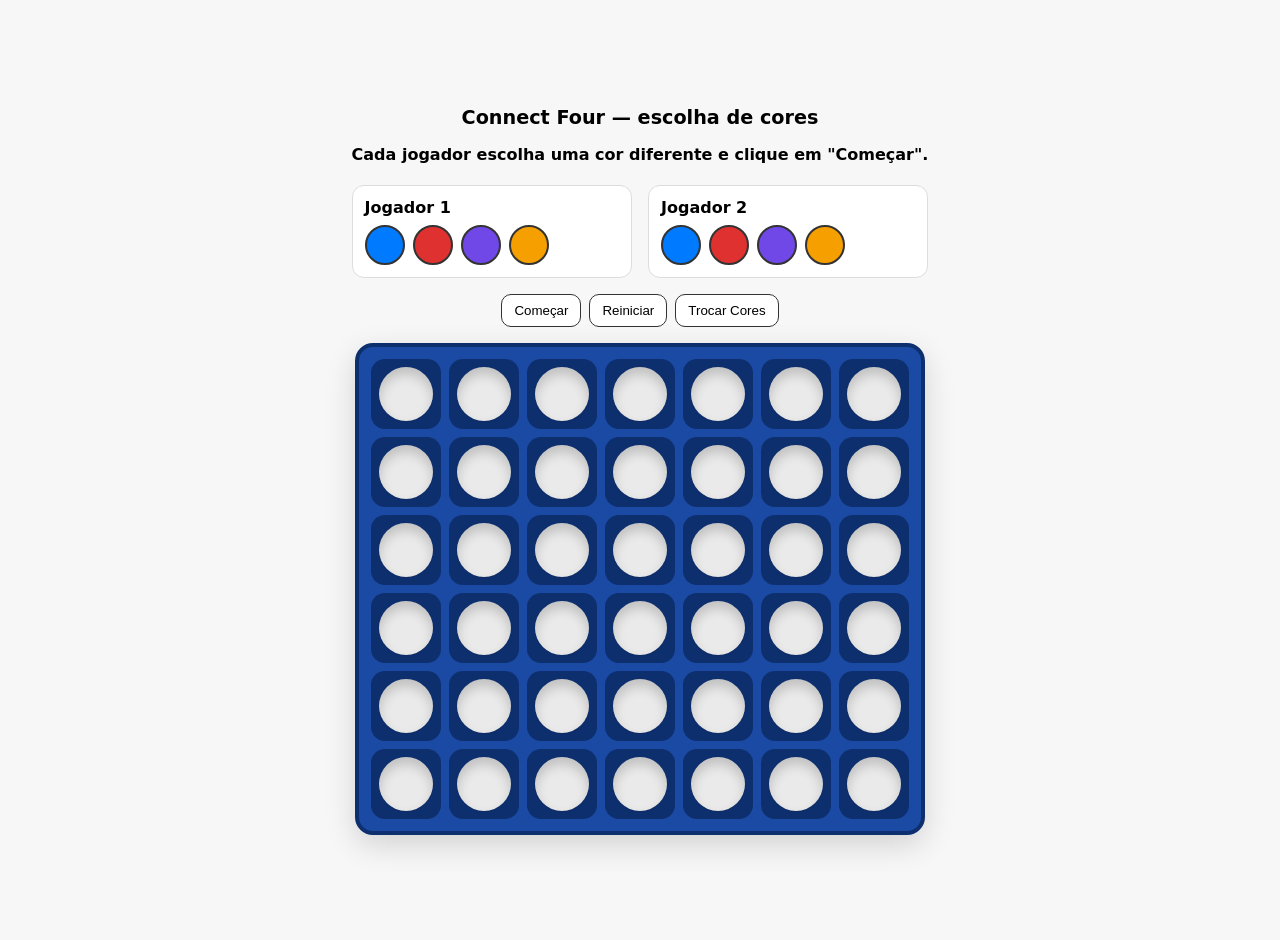
<file: connect4.html>
<!DOCTYPE html>
<html lang="pt-BR">
<head>
<meta charset="UTF-8" />
<title>Connect Four — dois jogadores com escolha de cores</title>
<meta name="viewport" content="width=device-width, initial-scale=1" />
<link rel="stylesheet" href="connect4.css"></head>
</head>
<body>
  <h1>Connect Four — escolha de cores</h1>
  <div id="status">Cada jogador escolha uma cor diferente e clique em "Começar".</div>

  <section class="pickers" id="pickers">
    <div class="picker" id="p1Picker">
      <h2>Jogador 1</h2>
      <div class="colors" data-player="1"></div>
    </div>
    <div class="picker" id="p2Picker">
      <h2>Jogador 2</h2>
      <div class="colors" data-player="2"></div>
    </div>
  </section>

  <div id="controls">
    <button id="start" class="ctrl">Começar</button>
    <button id="reset" class="ctrl">Reiniciar</button>
    <button id="changeColors" class="ctrl">Trocar Cores</button>
  </div>

  <div id="boardWrap">
    <div id="board" aria-label="Tabuleiro Connect Four"></div>
  </div>
<script src='connect4.js'></script>
</body>
</html>
</file>
<file: connect4.css>
:root { --cols: 7; --rows: 6; --size: 70px; }

  body { font-family: system-ui, Arial, sans-serif; display: grid; gap: 16px; place-content: center; min-height: 100vh; margin: 0; padding: 20px; background:#f7f7f7; }
  h1 { margin: 0; font-size: 1.2rem; text-align: center; }
  #status { text-align: center; font-weight: 600; min-height: 1.5em; }

  /* Seleção de cores */
  .pickers { display: grid; grid-template-columns: 1fr 1fr; gap: 16px; }
  .picker { background: #fff; border: 1px solid #ddd; border-radius: 12px; padding: 12px; }
  .picker h2 { margin: 0 0 8px; font-size: 1rem; }
  .colors { display: flex; gap: 8px; flex-wrap: wrap; }
  .color-btn {
    width: 40px; height: 40px; border-radius: 999px; border: 2px solid #333; cursor: pointer;
    display: grid; place-items: center; font-size: 0; outline: none;
  }
  .color-btn[disabled] { opacity: 0.35; cursor: not-allowed; }
  .color-btn.selected { box-shadow: 0 0 0 3px #333 inset; }

  #controls { display: flex; gap: 8px; justify-content: center; }
  button.ctrl { padding: 8px 12px; border-radius: 10px; border: 1px solid #333; background: #fff; cursor: pointer; }

  /* Tabuleiro */
  #boardWrap { display: grid; gap: 8px; justify-items: center; }
  #board {
    display: grid;
    grid-template-columns: repeat(var(--cols), var(--size));
    grid-template-rows: repeat(var(--rows), var(--size));
    gap: 8px; padding: 12px;
    background: #1a4aa3; border-radius: 18px; border: 4px solid #0e2f6e;
    box-shadow: 0 10px 30px rgba(0,0,0,.15);
  }
  .cell {
    width: var(--size); height: var(--size);
    background: #0e2f6e; border-radius: 14px;
    display: grid; place-items: center; cursor: pointer; position: relative;
  }
  .disc {
    width: calc(var(--size) - 16px); height: calc(var(--size) - 16px);
    background: #eaeaea; border-radius: 999px; transition: transform .12s ease, background .2s ease, box-shadow .2s ease;
    box-shadow: inset 0 7px 12px rgba(0,0,0,.18), 0 1px 2px rgba(0,0,0,.08);
  }
  .cell:hover .disc { transform: scale(1.04); }
  .win { outline: 4px solid #46d46a; outline-offset: -6px; }

  /* Responsivo */
  @media (max-width: 640px) {
    :root { --size: 56px; }
  }
</file>
